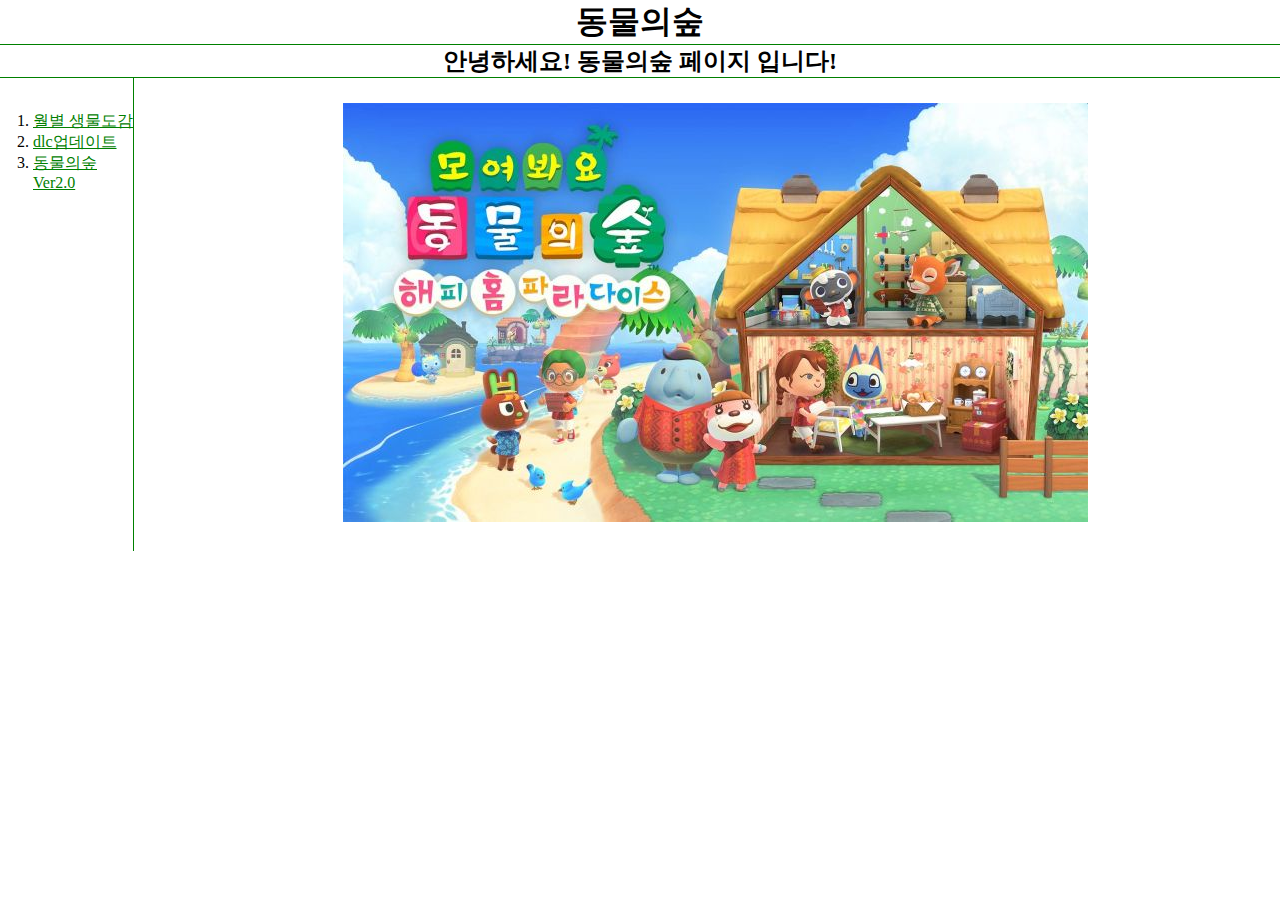
<file: index.html>
<!DOCTYPE html>
<html>
    <head>
        <meta charset="utf-8">
        <title>동물의숲</title>
        <link rel="stylesheet" href="style.css">
    </head>
    <body>
        <h1>동물의숲</h1>
        <h2>안녕하세요! 동물의숲 페이지 입니다!</h2>
        <div id="grid">
            <ol>
                <li><a href="month.html" target="_blank">월별 생물도감</a></li>
                <li><a href="dlc.html" target="_blank">dlc업데이트</a></li>
                <li><a href="update.html" target="_blank">동물의숲 Ver2.0</a></li>
            </ol>
            <div id="article">
                <img src="title.jpg">
            </div>
        </div>
    </body>
</html>
</file>
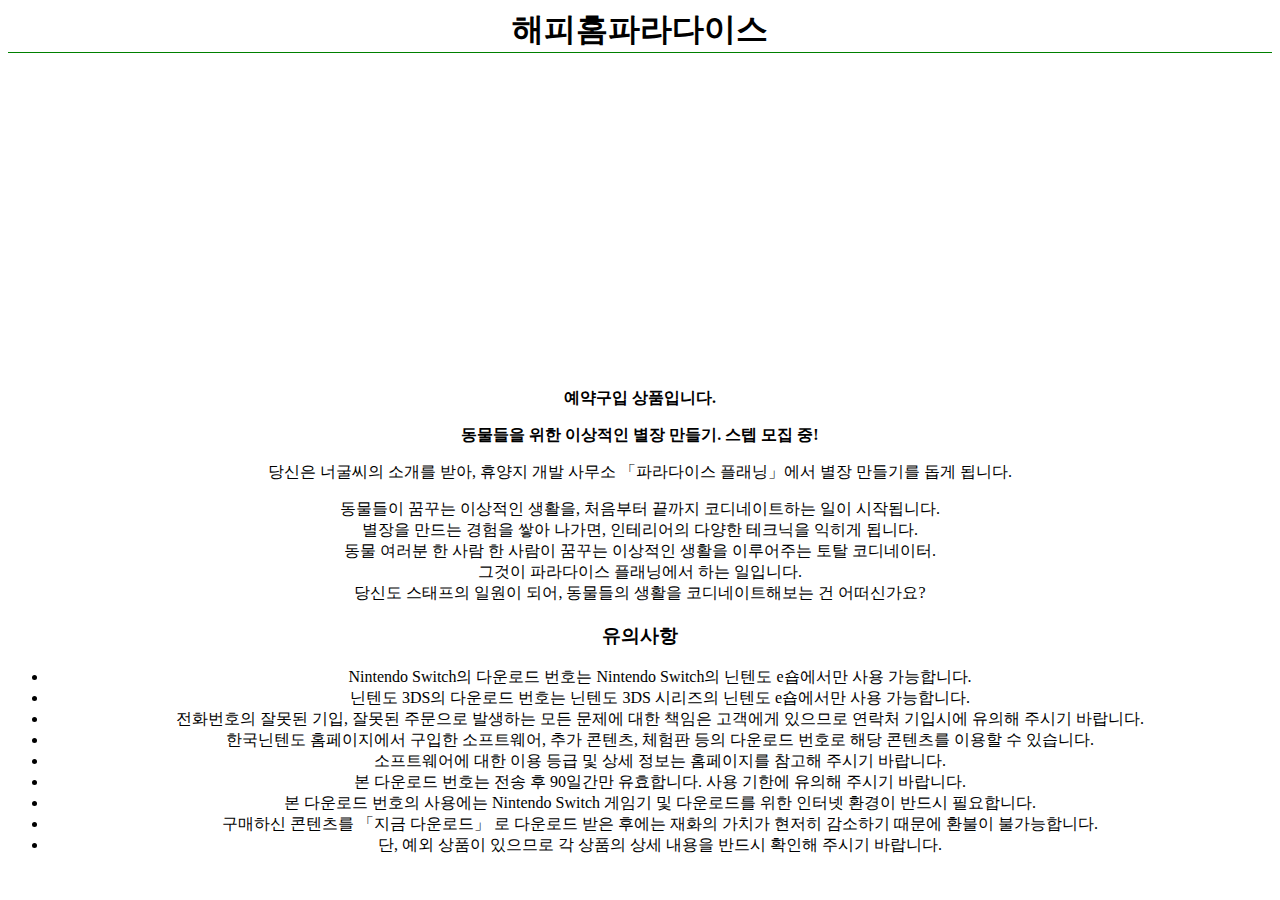
<file: dlc.html>
<!DOCTYPE html>
<html>
    <head>
        <meta charset="utf-8">
        <title>해피홈 파라다이스</title>
        <link rel="stylesheet" href="style2.css">
    </head>
    <body>
        <div>
            <h1>해피홈파라다이스</h1>
                <iframe width="560" height="315"
        src="https://www.youtube.com/embed/pu76c3HCKg4"
        title="YouTube video player" frameborder="0"
        allow="accelerometer; autoplay; clipboard-write; encrypted-media; gyroscope; picture-in-picture"
        allowfullscreen></iframe>

        <p><strong>예약구입 상품입니다.</strong></p>
        <p><strong>동물들을 위한 이상적인 별장 만들기. 스텝 모집 중!</strong></p>
        <p>당신은 너굴씨의 소개를 받아, 휴양지 개발 사무소 「파라다이스 플래닝」에서 별장 만들기를 돕게 됩니다.</p>
        <p>동물들이 꿈꾸는 이상적인 생활을, 처음부터 끝까지 코디네이트하는 일이 시작됩니다.<br>
        별장을 만드는 경험을 쌓아 나가면, 인테리어의 다양한 테크닉을 익히게 됩니다.<br>
        동물 여러분 한 사람 한 사람이 꿈꾸는 이상적인 생활을 이루어주는 토탈 코디네이터.<br>
        그것이 파라다이스 플래닝에서 하는 일입니다.<br>
        당신도 스태프의 일원이 되어, 동물들의 생활을 코디네이트해보는 건 어떠신가요?</p>
        <h3><strong>유의사항</strong></h3>
        <ul>
        <li>Nintendo Switch의 다운로드 번호는 Nintendo Switch의 닌텐도 e숍에서만 사용 가능합니다.</li>
        <li>닌텐도 3DS의 다운로드 번호는 닌텐도 3DS 시리즈의 닌텐도 e숍에서만 사용 가능합니다.</li>
        <li>전화번호의 잘못된 기입, 잘못된 주문으로 발생하는 모든 문제에 대한 책임은 고객에게 있으므로 연락처 기입시에 유의해 주시기 바랍니다.</li>
        <li>한국닌텐도 홈페이지에서 구입한 소프트웨어, 추가 콘텐츠, 체험판 등의 다운로드 번호로 해당 콘텐츠를 이용할 수 있습니다.</li>
        <li>소프트웨어에 대한 이용 등급 및 상세 정보는 홈페이지를 참고해 주시기 바랍니다.</li>
        <li>본 다운로드 번호는 전송 후 90일간만 유효합니다. 사용 기한에 유의해 주시기 바랍니다.</li>
        <li>본 다운로드 번호의 사용에는 Nintendo Switch 게임기 및 다운로드를 위한 인터넷 환경이 반드시 필요합니다.</li>
        <li>구매하신 콘텐츠를 「지금 다운로드」 로 다운로드 받은 후에는 재화의 가치가 현저히 감소하기 때문에 환불이 불가능합니다.</li>
        <li>단, 예외 상품이 있으므로 각 상품의 상세 내용을 반드시 확인해 주시기 바랍니다.</li>
        </ul>
        </div>
    </body>
</html>
</file>
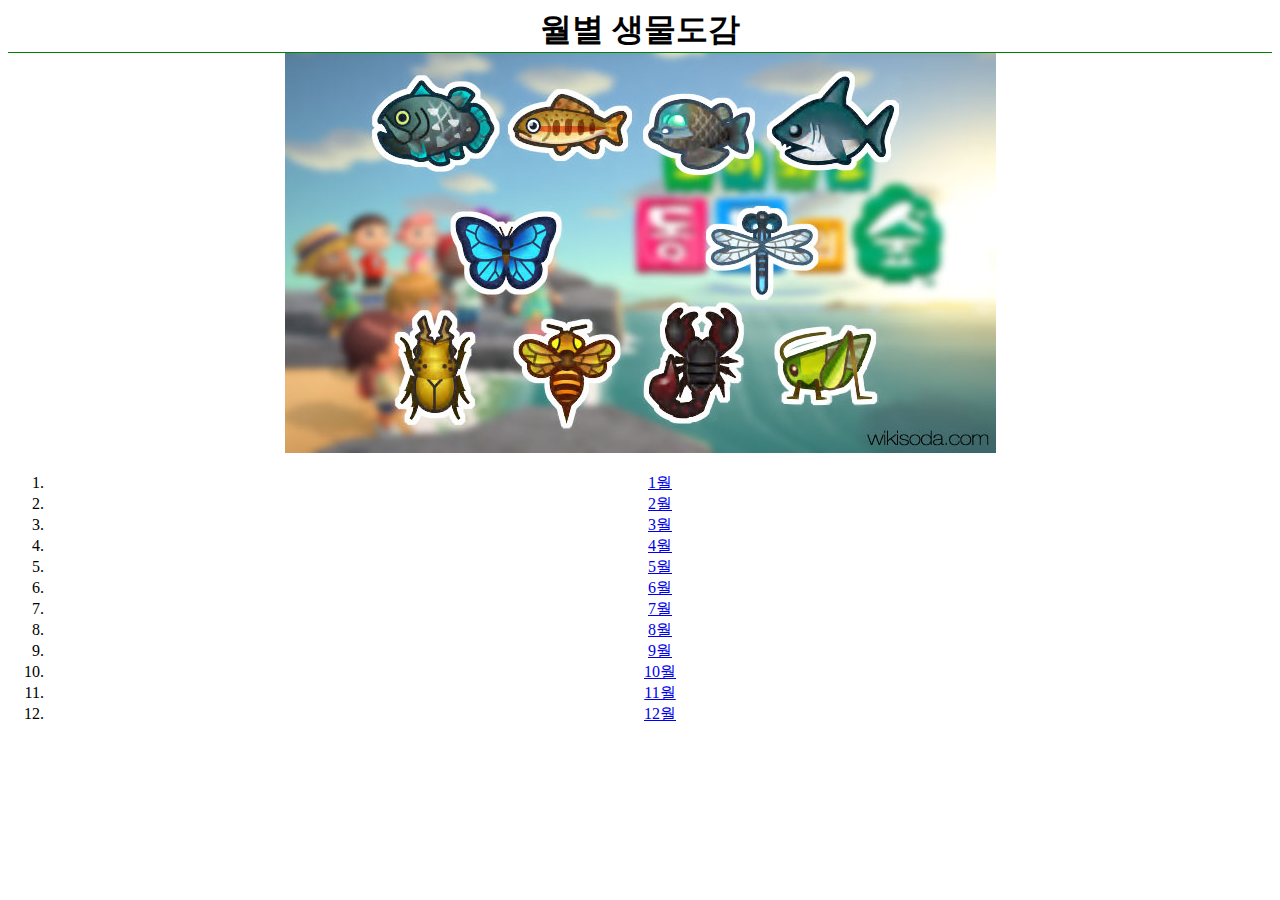
<file: month.html>
<!DOCTYPE html>
<html>
    <head>
        <meta charset="utf-8">
        <title>월별 생물도감</title>
        <link rel="stylesheet" href="style2.css">
    </head>
    <body>
        <div>
            <h1>월별 생물도감</h1>
        <img src="month.jpg">
        <ol>
            <li><a href="https://blog.naver.com/12512512/222190508660" target="_blank">1월</a></li>
            <li><a href="https://blog.naver.com/12512512/222225966317" target="_blank">2월</a></li>
            <li><a href="https://blog.naver.com/12512512/222259866086" target="_blank">3월</a></li>
            <li><a href="https://blog.naver.com/12512512/222294860615" target="_blank">4월</a></li>
            <li><a href="https://blog.naver.com/12512512/221943090005" target="_blank">5월</a></li>
            <li><a href="https://blog.naver.com/12512512/221987527226" target="_blank">6월</a></li>
            <li><a href="https://blog.naver.com/12512512/222017709334" target="_blank">7월</a></li>
            <li><a href="https://blog.naver.com/12512512/222047527676" target="_blank">8월</a></li>
            <li><a href="https://blog.naver.com/12512512/222076491904" target="_blank">9월</a></li>
            <li><a href="https://blog.naver.com/12512512/222106376677" target="_blank">10월</a></li>
            <li><a href="https://blog.naver.com/12512512/222131246013" target="_blank">11월</a></li>
            <li><a href="https://blog.naver.com/12512512/222157649832" target="_blank">12월</a></li>
        </ol>
        </div>
    </body>
</html>
</file>
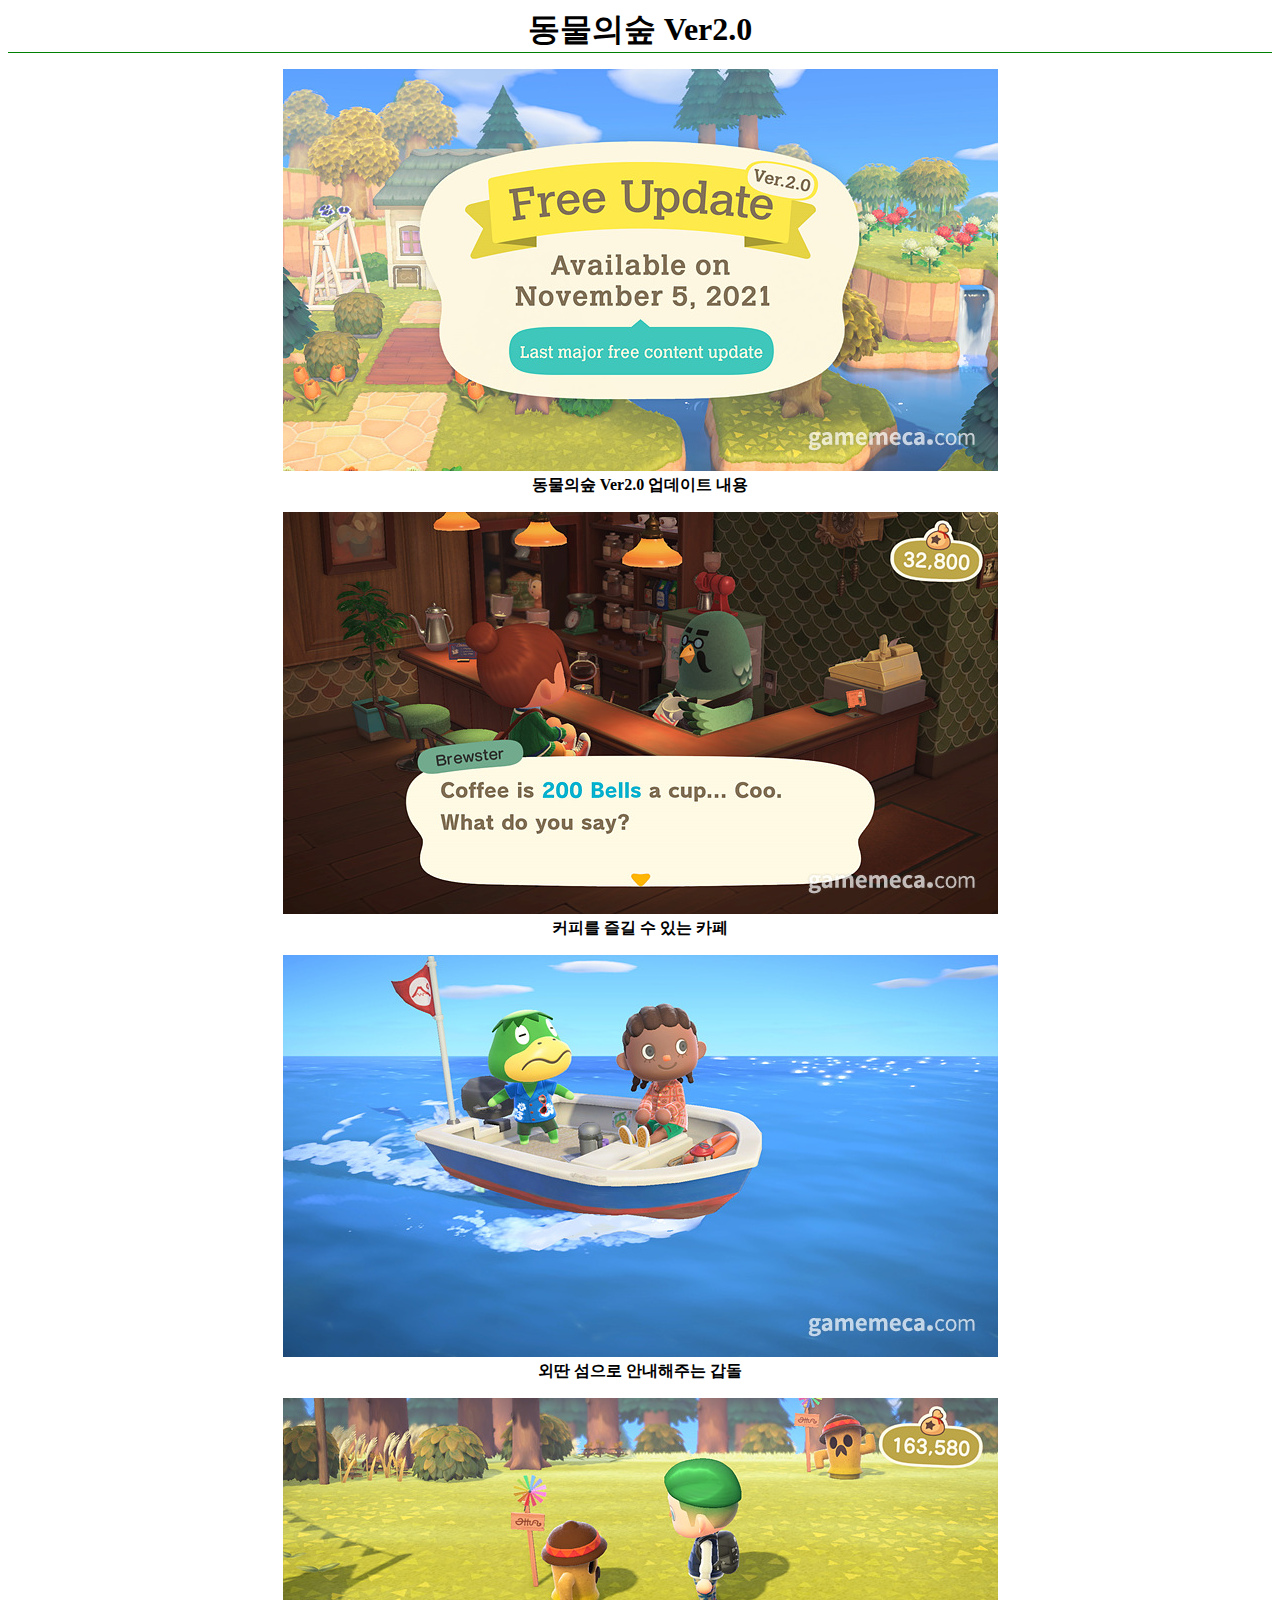
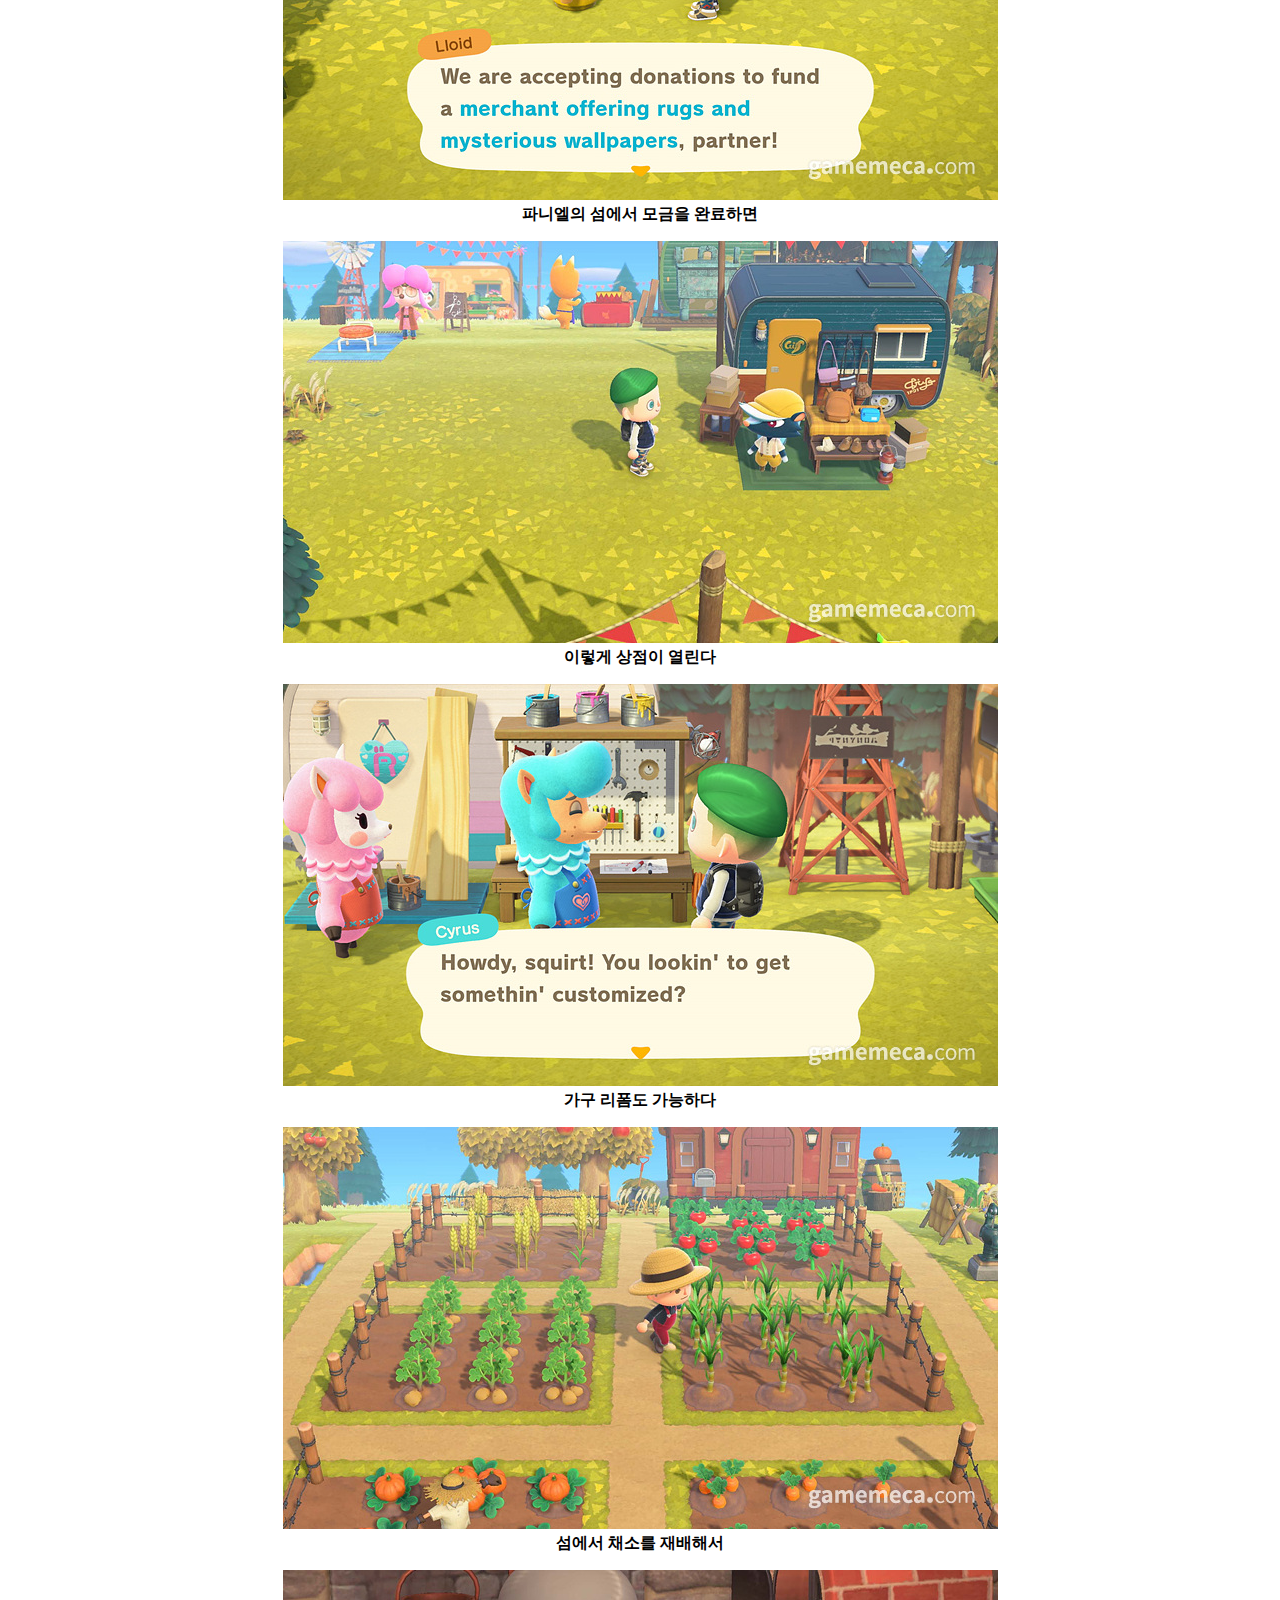
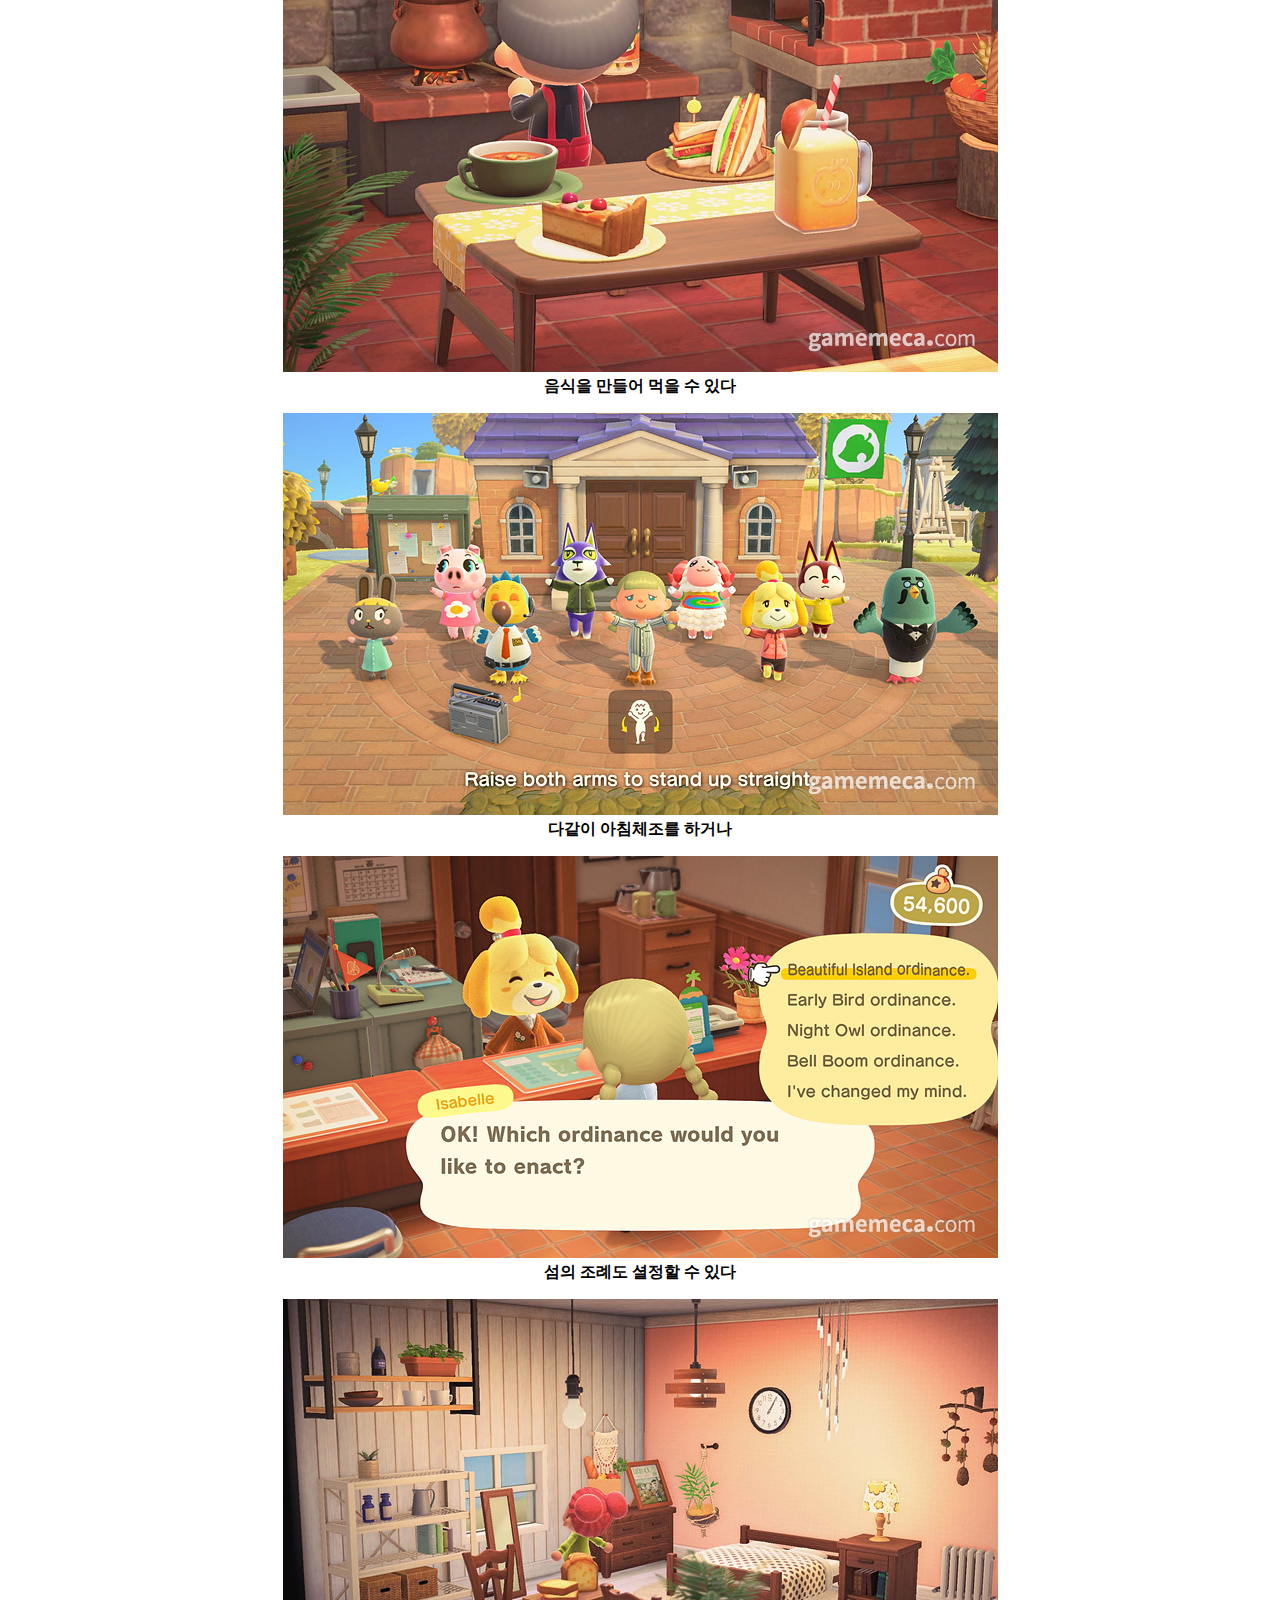
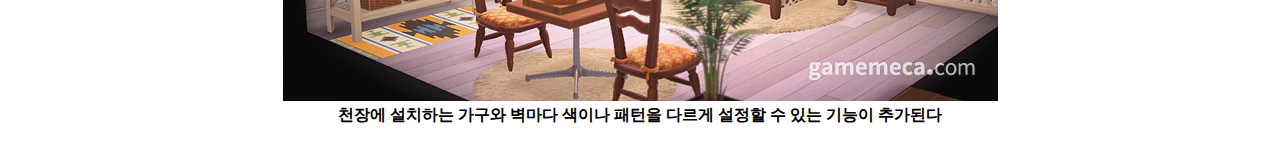
<file: update.html>
<!DOCTYPE html>
<html>
    <head>
        <meta charset="utf-8">
        <title>동물의숲 Ver2.0</title>
        <link rel="stylesheet" href="style2.css">
    </head>
    <body>
        <div>
            <h1>동물의숲 Ver2.0</h1>

        <p><img src="update.jpg"><br>
        <strong>동물의숲 Ver2.0 업데이트 내용</strong></p>

        <p><img src="1.jpg"><br>
        <strong>커피를 즐길 수 있는 카페</strong></p>
        <p><img src="2.jpg"><br>
        <strong>외딴 섬으로 안내해주는 갑돌</strong></p>
        <p><img src="3.jpg"><br>
        <strong>파니엘의 섬에서 모금을 완료하면</strong></p>
        <p><img src="4.jpg"><br>
        <strong>이렇게 상점이 열린다</strong></p>
        <p><img src="5.jpg"><br>
        <strong>가구 리폼도 가능하다</strong></p>
        <p><img src="6.jpg"><br>
        <strong>섬에서 채소를 재배해서</strong></p>
        <p><img src="7.jpg"><br>
        <strong>음식을 만들어 먹을 수 있다</strong></p>
        <p><img src="8.jpg"><br>
        <strong>다같이 아침체조를 하거나</strong></p>
        <p><img src="9.jpg"><br>
        <strong>섬의 조례도 셜정할 수 있다</strong></p>
        <p><img src="10.jpg"><br>
        <strong>천장에 설치하는 가구와 벽마다 색이나 패턴을 다르게 설정할 수 있는 기능이 추가된다</strong></p>
        </div>
    </body>
</html>
</file>
<file: style.css>
body {
    margin: 0;
}
a {
    color: green;
}
h1,h2 {
    text-align: center;
    border-bottom: 1px solid green;
    margin: 0;
}
#grid ol {
    border-right: 1px solid green;
    width: 100px;
    padding-left: 33px;
    padding-top: 33px;
    margin: 0;
}
#grid {
    display: grid;
    grid-template-columns: 150px 1fr;
}
#article {
    padding: 25px;
    text-align: center;
}
@media(max-width: 800px) {
    #grid {
    display: block;
    }
    #grid ol {
    border-right: none;
    }
    h1,h2 {
    border-bottom: none;
    }
}
</file>
<file: style2.css>
div{
    text-align: center;
}
h1,h2 {
    text-align: center;
    border-bottom: 1px solid green;
    margin: 0;
}
</file>
